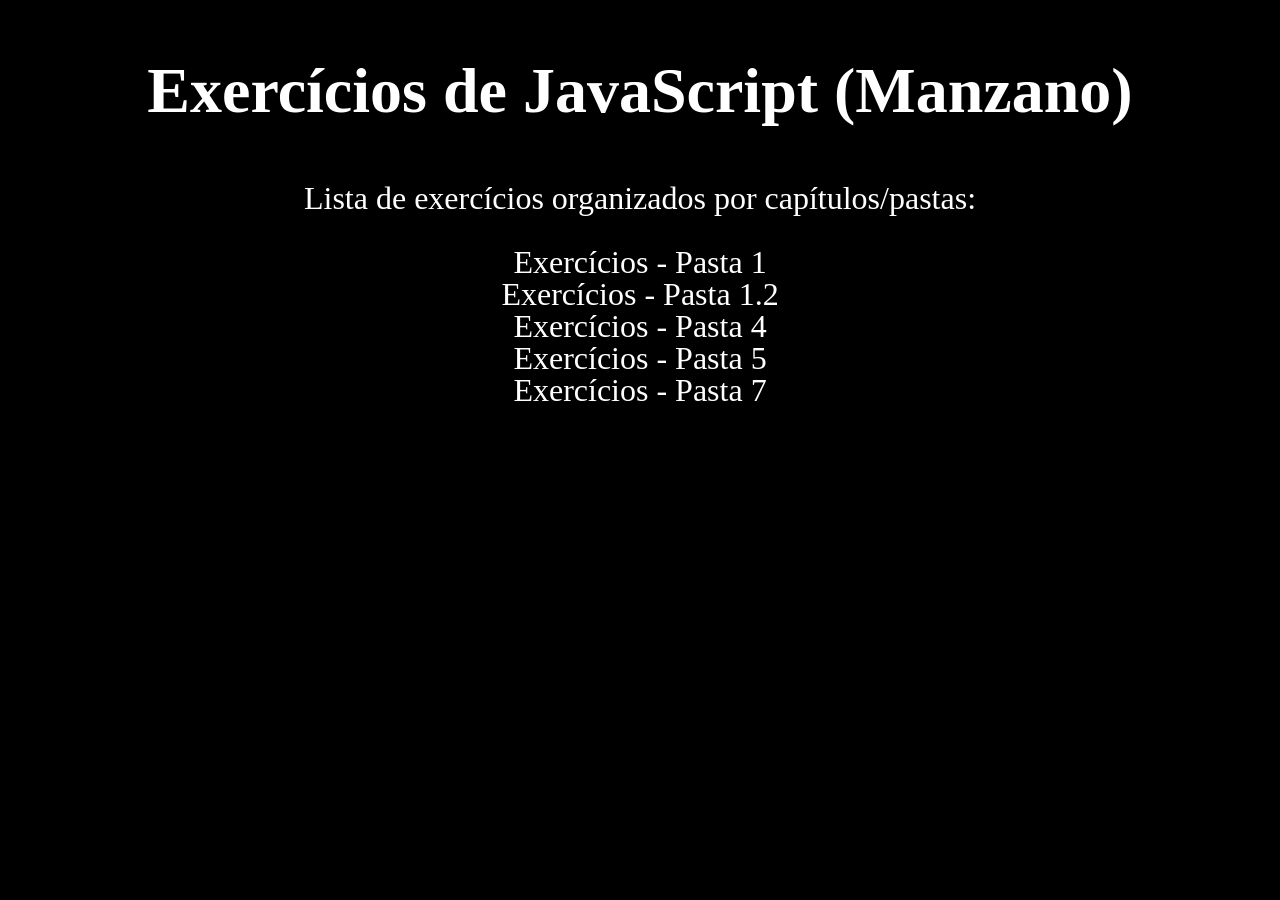
<file: index.html>
<!DOCTYPE html>
<html lang="pt">
<head>
    <meta charset="UTF-8">
    <meta name="viewport" content="width=device-width, initial-scale=1.0">
    <title>Exercícios Manzano - JavaScript</title>
    <link rel="stylesheet" href="style.css">
</head>
<body>
    <main class="container">
        <h1>Exercícios de JavaScript (Manzano)</h1>
        <p>Lista de exercícios organizados por capítulos/pastas:</p>
        
        <ul class="exercicio-lista">
            <li><a href="./1/index.html">Exercícios - Pasta 1</a></li>
            <li><a href="./1.2/index.html">Exercícios - Pasta 1.2</a></li>
            <li><a href="./4/index.html">Exercícios - Pasta 4</a></li>
            <li><a href="./5/index.html">Exercícios - Pasta 5</a></li>
            <li><a href="./7/index.html">Exercícios - Pasta 7</a></li>
        </ul>
    </main>
</body>
</html>
</file>
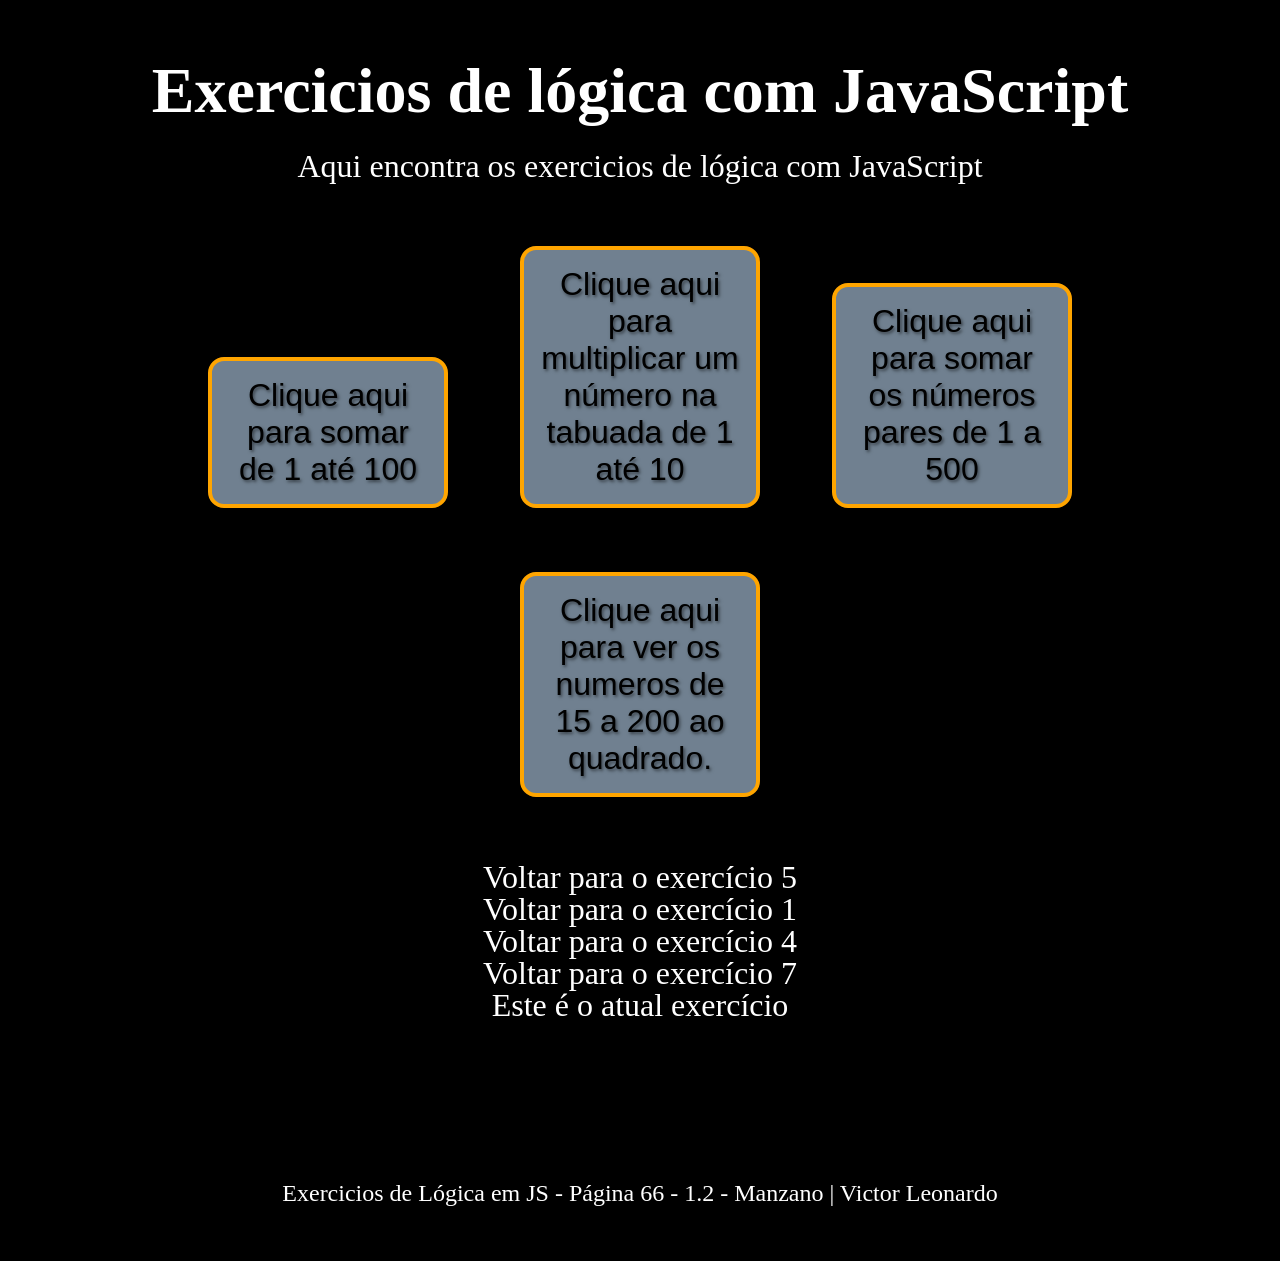
<file: 1.2/index.html>
<!DOCTYPE html>
<html lang="pt-br">

<head>
    <meta charset="UTF-8">
    <meta name="viewport" content="width=, initial-scale=1.0">
    <link rel="stylesheet" href="../style.css">
    <title>Exercicios de lógica com JavaScript</title>
</head>

<body>
    <h1>Exercicios de lógica com JavaScript</h1>
    <p>Aqui encontra os exercicios de lógica com JavaScript</p>
    <button onclick="somaatecem()" id="orange">Clique aqui para somar de 1 até 100</button>
    <button onclick="tabuadaatedez()" id="orange">Clique aqui para multiplicar um número na tabuada de 1 até 10</button>
    <button onclick="somaparesquinhentos()" id="orange">Clique aqui para somar os números pares de 1 a 500</button>
    <button onclick="numerosinteiros()" id="orange">Clique aqui para ver os numeros de 15 a 200 ao quadrado.</button>
    
    <br><br>
    <a href="../5/index.html">Voltar para o exercício 5</a>
    <br>
    <a href="../1/index.html">Voltar para o exercício 1</a>
    <br>
    <a href="../4/index.html">Voltar para o exercício 4</a>
    <br>
    <a href="../7/index.html">Voltar para o exercício 7</a>
    <br>
    <a href="../1.2/index.html">Este é o atual exercício</a>

    <footer>
        <p>Exercicios de Lógica em JS - Página 66 - 1.2 - Manzano | Victor Leonardo</p>
    </footer>

    <script src="js/somaatecem.js"></script>
    <script src="js/tabuadaatedez.js"></script>
    <script src="js/somaparesquinhentos.js"></script>
    <script src="js/numerosinteiros.js"></script>
</body>

</html>
</file>
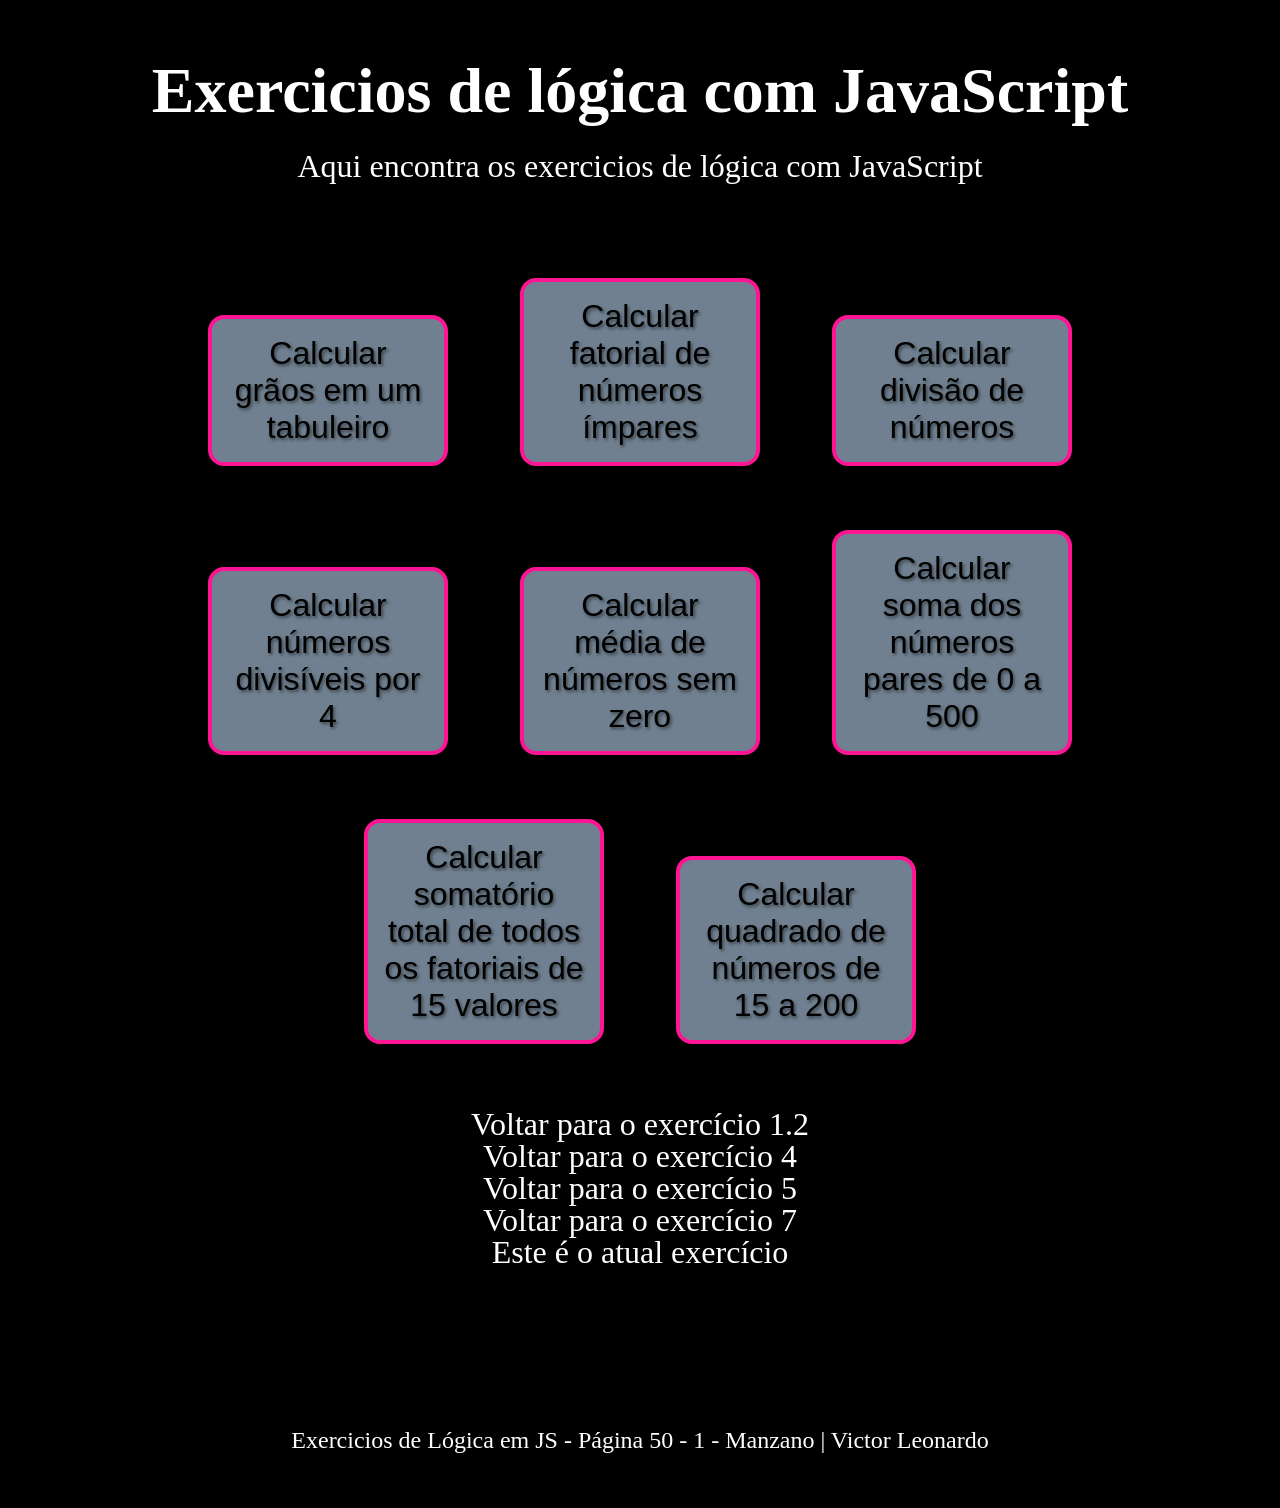
<file: 1/index.html>
<!DOCTYPE html>
<html lang="pt-br">
<head>
    <meta charset="UTF-8">
    <meta name="viewport" content="width=device-width, initial-scale=1.0">
    <link rel="stylesheet" href="../style.css">
    <title>Exercicios de lógica com JavaScript</title>
</head>
<body>
    <h1>Exercicios de lógica com JavaScript</h1>
    <p>Aqui encontra os exercicios de lógica com JavaScript</p>
    <br>
    <button onclick="graoporgrao()" id="pink">Calcular grãos em um tabuleiro</button>
    <button onclick="imparatedez()" id="pink">Calcular fatorial de números ímpares</button>
    <button onclick="divisao()" id="pink">Calcular divisão de números</button>
    <button onclick="divisivelporquatro()" id="pink">Calcular números divisíveis por 4</button>
    <button onclick="mediasemzero()" id="pink">Calcular média de números sem zero</button>    
    <button onclick="paresatequinhentos()" id="pink">Calcular soma dos números pares de 0 a 500</button>
    <button onclick="quinzevaloresresto()" id="pink">Calcular somatório total de todos os fatoriais de 15 valores</button>
    <button onclick="quadradonumero()" id="pink">Calcular quadrado de números de 15 a 200</button>

    <br>
    <br>
    <a href="../1.2/index.html">Voltar para o exercício 1.2</a>
    <br>
    <a href="../4/index.html">Voltar para o exercício 4</a>
    <br>
    <a href="../5/index.html">Voltar para o exercício 5</a>
    <br>
    <a href="../7/index.html">Voltar para o exercício 7</a>
    <br>
    <a href="../1/index.html">Este é o atual exercício</a>

    <footer>
        <p>Exercicios de Lógica em JS - Página 50 - 1 - Manzano | Victor Leonardo</p>
    </footer>

    <script src="js/quadradonumero.js"></script>
    <script src="js/paresatequinhentos.js"></script>
    <script src="js/quinzevaloresresto.js"></script>
    <script src="js/graoporgrao.js"></script>
    <script src="js/imparatedez.js"></script>   
    <script src="js/divisao.js"></script>
    <script src="js/mediasemzero.js"></script>
    <script src="js/divisivelporquatro.js"></script>
</body>
</html>
</file>
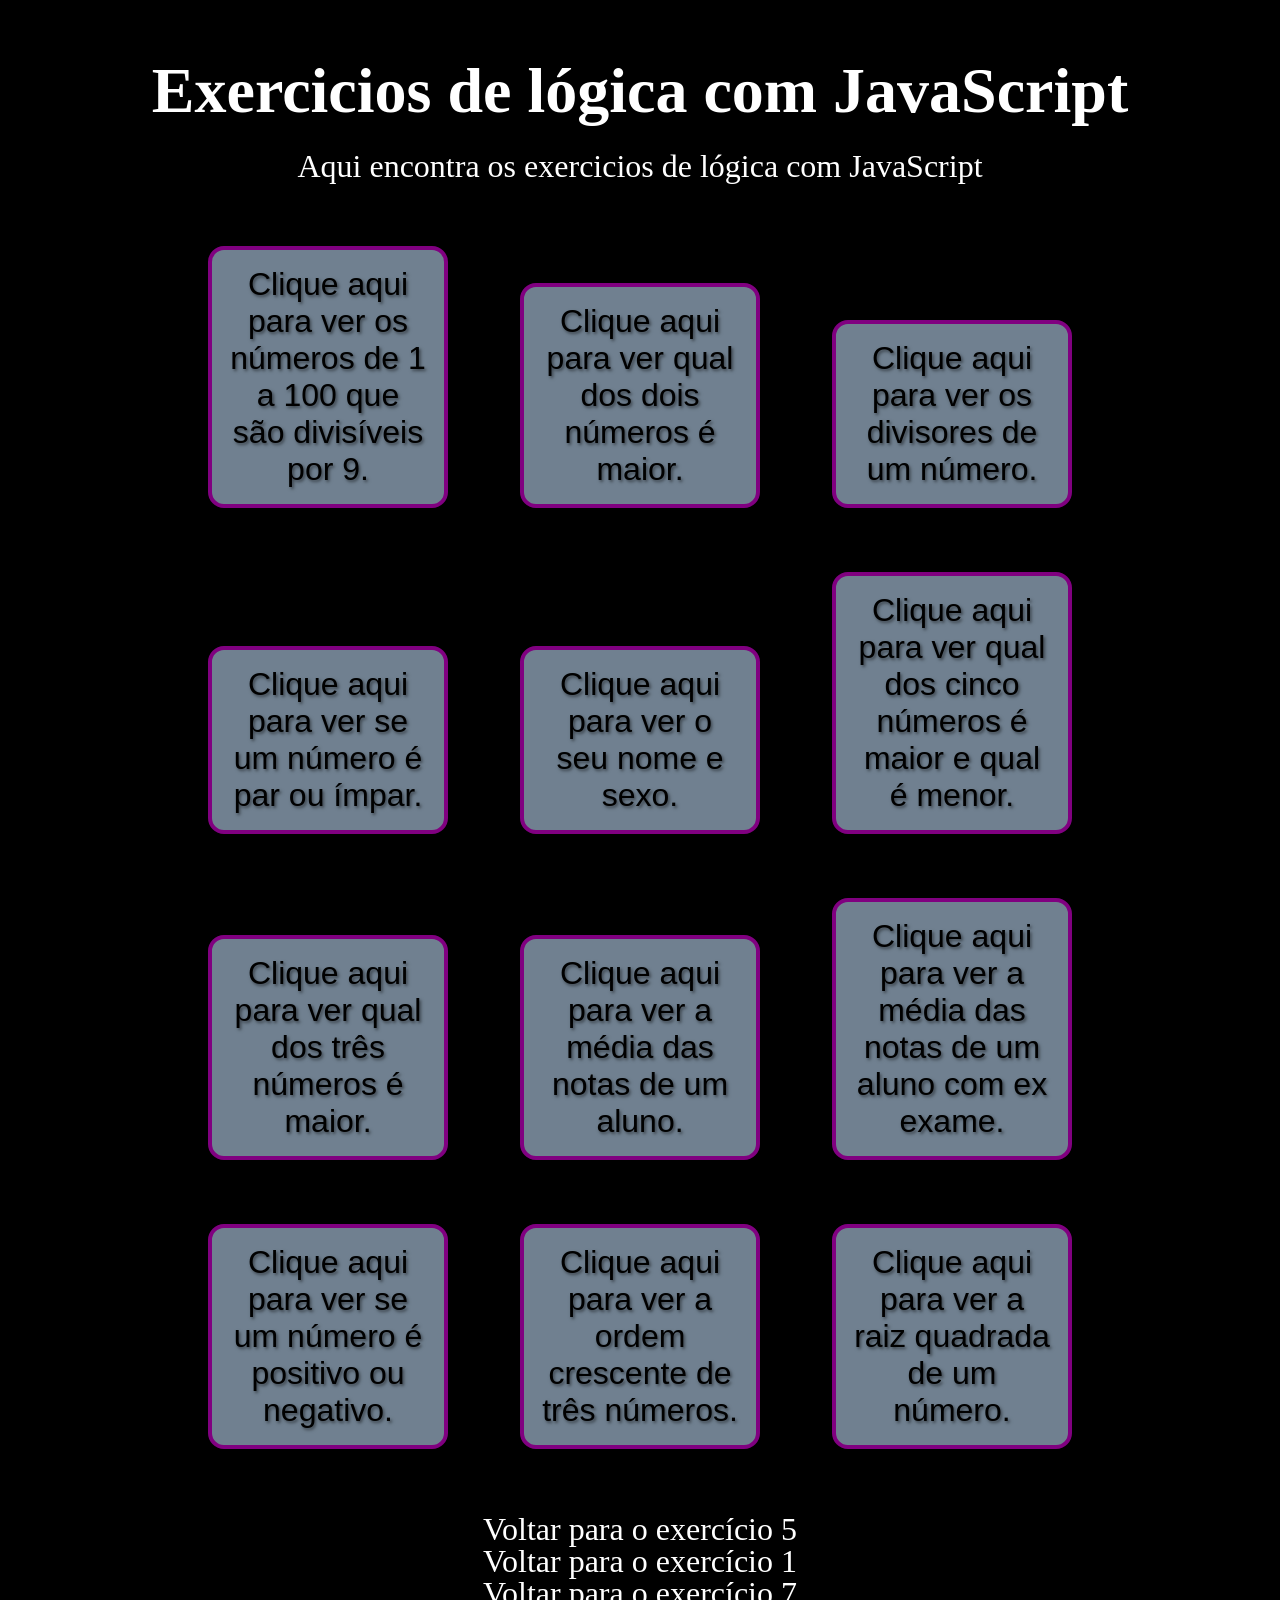
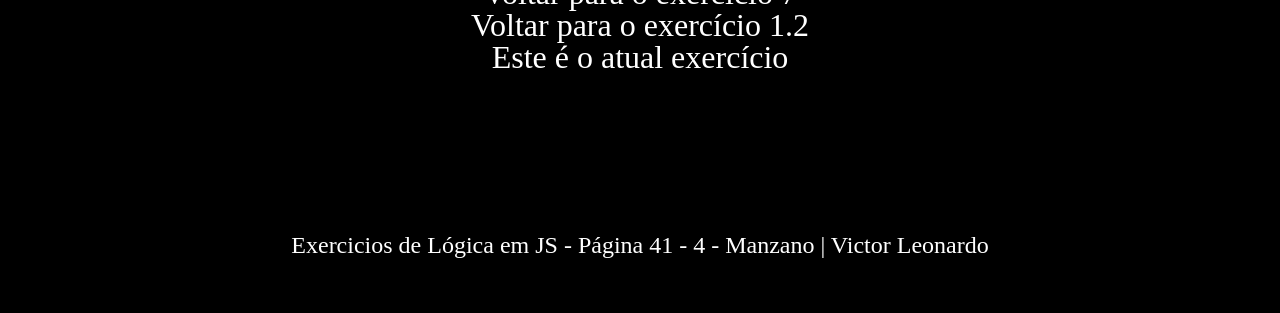
<file: 4/index.html>
<!DOCTYPE html>
<html lang="pt-br">
<head>
    <meta charset="UTF-8">
    <meta name="viewport" content="width=device-width, initial-scale=1.0">
    <link rel="stylesheet" href="../style.css">
    <title>Exercicios de lógica com JavaScript</title>
</head>
<body>
    <h1>Exercicios de lógica com JavaScript</h1>
    <p>Aqui encontra os exercicios de lógica com JavaScript</p>
    <button onclick="atenove()">Clique aqui para ver os números de 1 a 100 que são divisíveis por 9.</button>
    <button onclick="doisnumerosmaior()">Clique aqui para ver qual dos dois números é maior.</button>
    <button onclick="divisoresdetres()">Clique aqui para ver os divisores de um número.</button>
    <button onclick="imparepar()">Clique aqui para ver se um número é par ou ímpar.</button>
    <button onclick="generocerto()">Clique aqui para ver o seu nome e sexo.</button>
    <button onclick="maiormenor()">Clique aqui para ver qual dos cinco números é maior e qual é menor.</button>
    <button onclick="maiorqtres()">Clique aqui para ver qual dos três números é maior.</button>
    <button onclick="medianotas()">Clique aqui para ver a média das notas de um aluno.</button>
    <button onclick="mediaexamesnotas()">Clique aqui para ver a média das notas de um aluno com ex exame.</button>
    <button onclick="numeronegativo()">Clique aqui para ver se um número é positivo ou negativo.</button>
    <button onclick="ordemcrescente()">Clique aqui para ver a ordem crescente de três números.</button>
    <button onclick="raiz()">Clique aqui para ver a raiz quadrada de um número.</button>

    <br><br>
    <a href="../5/index.html">Voltar para o exercício 5</a>
     <br>
    <a href="../1/index.html">Voltar para o exercício 1</a>
    <br>
    <a href="../7/index.html">Voltar para o exercício 7</a>
    <br>
    <a href="../1.2/index.html">Voltar para o exercício 1.2</a>
    <br>
    <a href="../4/index.html">Este é o atual exercício</a>

        <footer>
            <p>Exercicios de Lógica em JS - Página 41 - 4 - Manzano | Victor Leonardo</p>
        </footer>

    <script src="js/atenove.js"></script>
    <script src="js/doisnumerosmaior.js"></script>
    <script src="js/divisoresdetres.js"></script>
    <script src="js/imparepar.js"></script>
    <script src="js/generocerto.js"></script>
    <script src="js/maiormenor.js"></script>
    <script src="js/maiorqtres.js"></script>
    <script src="js/medianotas.js"></script>
    <script src="js/mediaexamesnotas.js"></script>
    <script src="js/numeronegativo.js"></script>
    <script src="js/ordemcrescente.js"></script>
    <script src="js/raiz.js"></script>
</body>
</html>
</file>
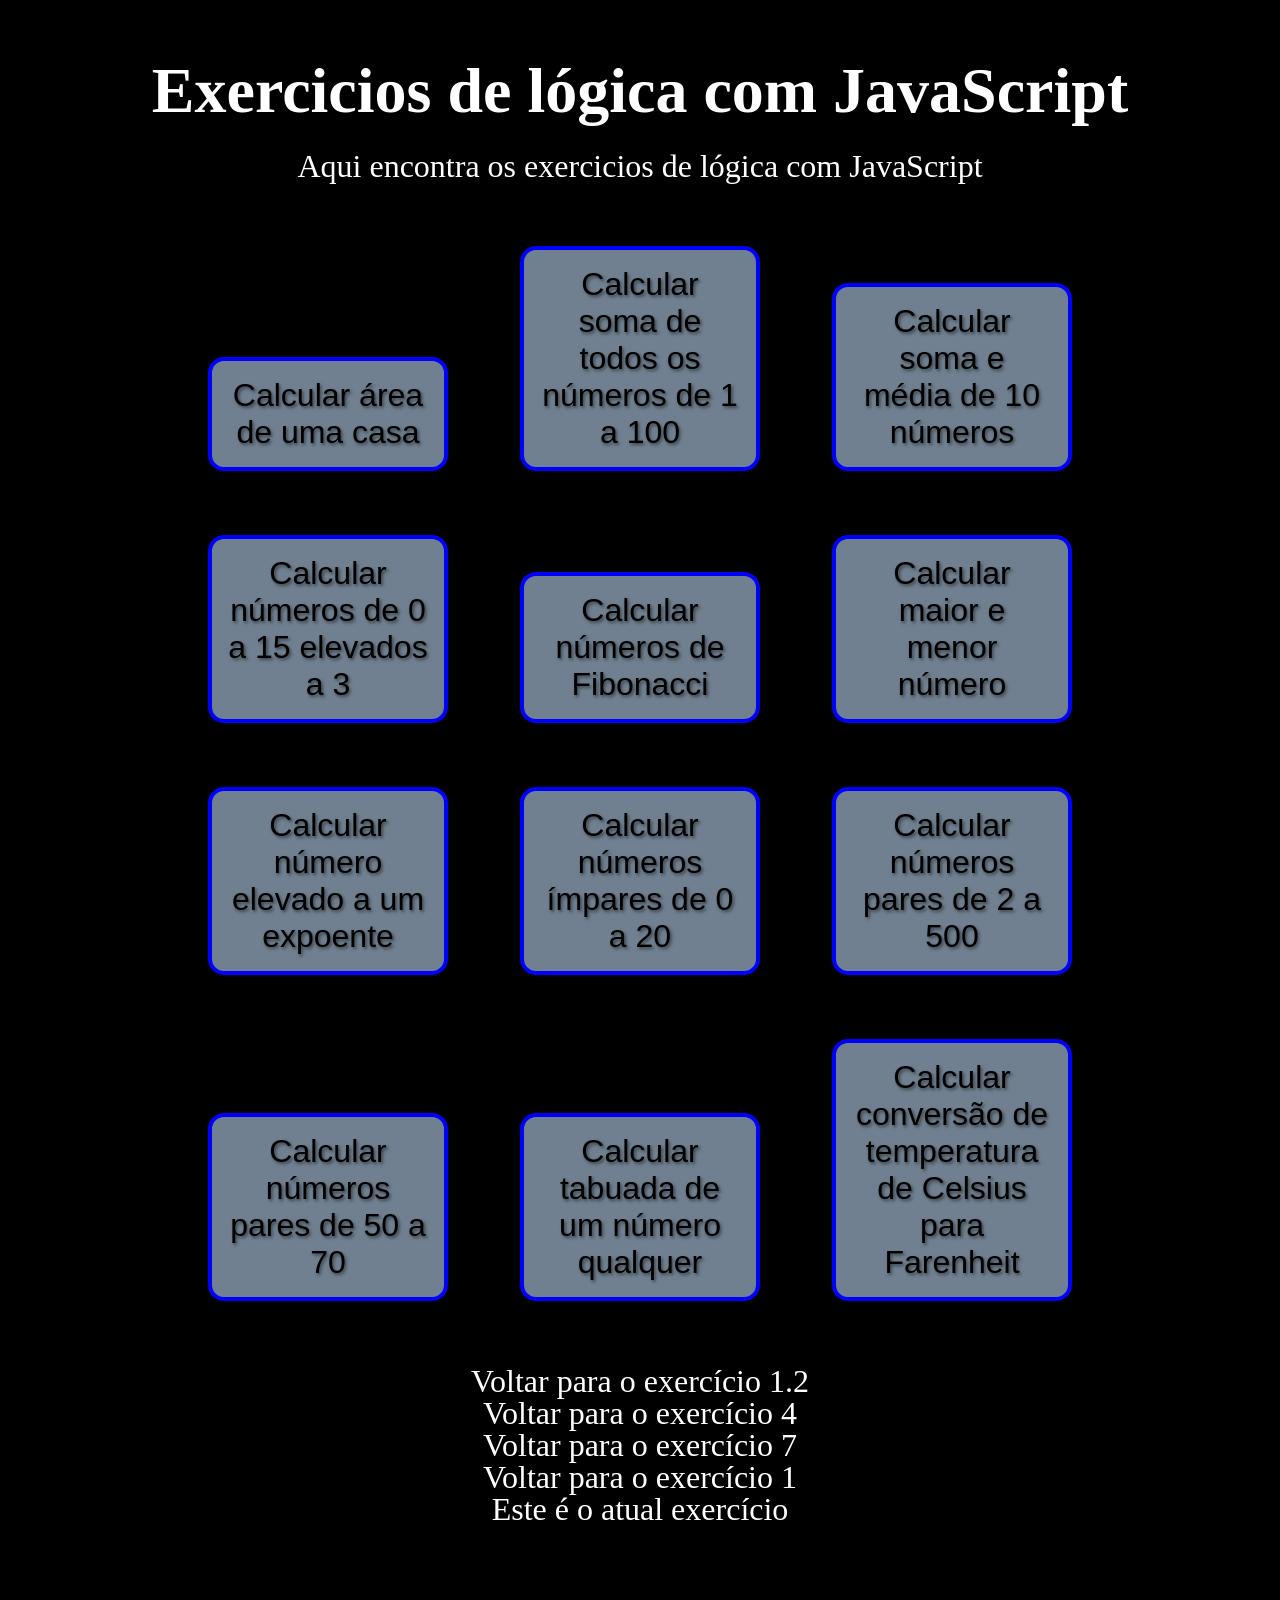
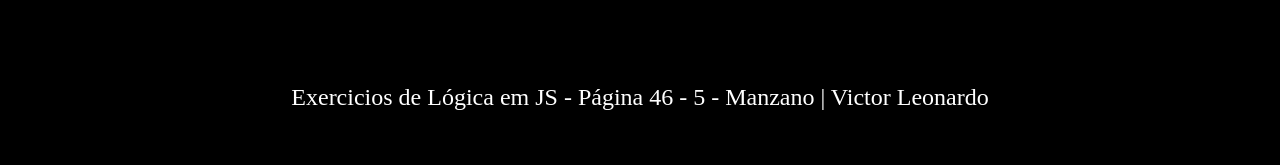
<file: 5/index.html>
<!DOCTYPE html>
<html lang="pt-br">
<head>
    <meta charset="UTF-8">
    <meta name="viewport" content="width=device-width, initial-scale=1.0">
    <link rel="stylesheet" href="../style.css">
    <title>Exercicios de lógica com JavaScript</title>
</head>
<body>
    <h1>Exercicios de lógica com JavaScript</h1>
    <p>Aqui encontra os exercicios de lógica com JavaScript</p>
    <button onclick="areacomodos()" id="blue">Calcular área de uma casa</button>
    <button onclick="deumatecem()" id="blue">Calcular soma de todos os números de 1 a 100</button>    
    <button onclick="dezmediasoma()" id="blue">Calcular soma e média de 10 números</button>
    <button onclick="zeroatequinze()" id="blue">Calcular números de 0 a 15 elevados a 3</button>
    <button onclick="febonaci()" id="blue">Calcular números de Fibonacci</button>
    <button onclick="negativomaiormenor()" id="blue">Calcular maior e menor número</button>
    <button onclick="elevadonumeroqualquer()" id="blue">Calcular número elevado a um expoente</button>
    <button onclick="imparzeroaovinte()" id="blue">Calcular números ímpares de 0 a 20</button>
    <button onclick="doisatequinhentospares()" id="blue">Calcular números pares de 2 a 500</button>
    <button onclick="parescinquentasetenta()" id="blue">Calcular números pares de 50 a 70</button>
    <button onclick="tabuadanumeroqualquer()" id="blue">Calcular tabuada de um número qualquer</button>
    <button onclick="celsiusfarenheit()" id="blue">Calcular conversão de temperatura de Celsius para Farenheit</button>

    <br><br>
    <a href="../1.2/index.html">Voltar para o exercício 1.2</a>
    <br>
    <a href="../4/index.html">Voltar para o exercício 4</a>
    <br>
    <a href="../7/index.html">Voltar para o exercício 7</a>    
    <br>
    <a href="../1/index.html">Voltar para o exercício 1</a>
    <br>
    <a href="../5/index.html">Este é o atual exercício</a>

        <footer>
            <p>Exercicios de Lógica em JS - Página 46 - 5 - Manzano | Victor Leonardo</p>
        </footer>

    <script src="js/celsiusfarenheit.js"></script>
    <script src="js/tabuadanumeroqualquer.js"></script>
    <script src="js/parescinquentasetenta.js"></script>
    <script src="js/areacomodos.js"></script>
    <script src="js/deumatecem.js"></script>
    <script src="js/dezmediasoma.js"></script>
    <script src="js/febonaci.js"></script>
    <script src="js/zertoatequinze.js"></script>
    <script src="js/negativomaiormenor.js"></script>
    <script src="js/imparzeroaovinte.js"></script>
    <script src="js/elevadonumeroqualquer.js"></script>
    <script src="js/doisatequinhentospares.js"></script>
</body>
</html>
</file>
<file: style.css>
body{
    background-color: black;
    padding: 1.5rem;
    color: white;
    font-size: 2rem;
    line-height: 2rem;
    text-align: center;
}

.container{
    display: flex;
    flex-direction: column;
    align-items: center;
    justify-content: center;
}

.exercicio-lista{
    list-style-type: none;
    padding: 0;
    margin: 0;
}

button{
    margin: 2rem;
    padding: 1rem;
    font-size: 2rem;
    font-weight: bold 2rem;
    border-radius: 1rem;
    width: 15rem;
    height: auto;
    background-color: slategrey;
    text-shadow: 0.1rem 0.1rem 0.2rem rgba(0, 0, 0, 0.5);
    border: 0.3rem solid purple;
}

button:hover{
    transform: scale(1.1, 1.1);
}

#blue{
    border-color: blue;
}

#green{
    border-color: green;
}

#orange{
    border-color: orange;
}

#pink{
    border-color: deeppink;
}

a{
    color: white;
    text-decoration: none;
    font-size: 2rem;
    line-height: 2rem;
    text-align: center;
    margin: 2rem;
}

a:hover{
    color: purple;
    text-decoration: underline;
}

footer{
    margin-top: 10rem;
    font-size: 1.5rem;
    line-height: 1.5rem;
    text-align: center;
    color: white;
    font-weight: bold 1.5rem;
}
</file>
